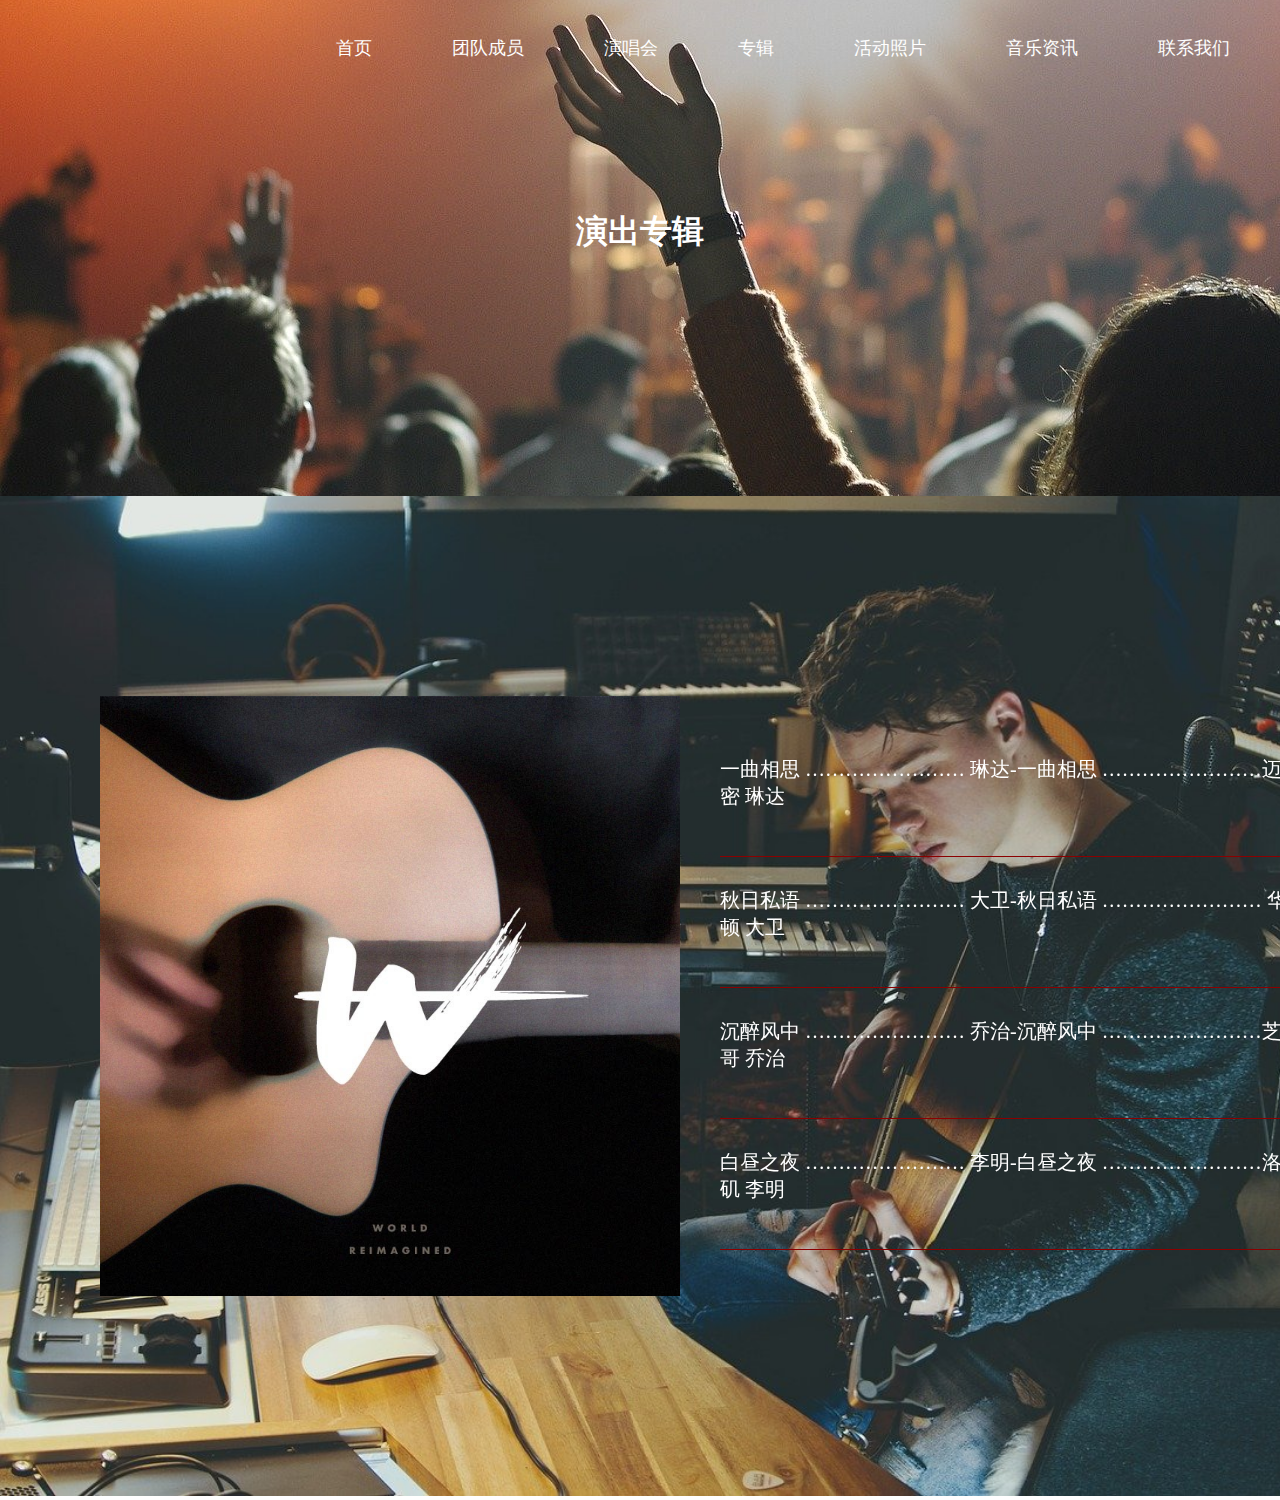
<file: Album/Album.html>
<!DOCTYPE html>
<html lang="en">
<head>
    <meta charset="UTF-8">
    <meta name="viewport" content="width=device-width, initial-scale=1.0">
    <title>Album</title>
    <link rel="stylesheet" href="../style/reset.css">
    <link rel="stylesheet" href="../style/Album.css">
</head>
<body>
    <div class="header"> 
        <ul class="nav">
            <li><a href="../contact/contact.html" data-text="Contact">联系我们</a></li>
            <li><a href="../news/news.html" data-text="news">音乐资讯</a></li>
            <li><a href="../photos/photos.html" data-text="Photos">活动照片</a></li>
            <li><a href="../Album/Album.html" data-text="Album">专辑</a></li> 
            <li><a href="../Live/live.html" data-text="Live">演唱会</a></li>
           <li><a href="../Members/Members.html" data-text="Members">团队成员</a></li>
           <li><a href="../index.html" data-text="Home">首页</a></li>    
       </ul>   
       <h1>演出专辑</h1>
     </div>
     <div class="content"> 
         <div class="img" data-scroll-reveal="enter left and move 50px over 1s" >

         </div>
         <div class="des "data-scroll-reveal="enter right and move 50px over 1s">
             <ul>
                 <li>
                     <div class="box"  >
                         <p class="text">
                            一曲相思 …………………… 琳达-一曲相思 ……………………迈阿密

                            琳达
                         </p>
                     </div>
                 </li>
                 <li>
                     <div class="box">
                        <p class="text">
                            秋日私语 …………………… 大卫-秋日私语 …………………… 华盛顿
                            大卫
                        </p>
                     </div>
                 </li>
                 <li>
                     <div class="box">
                        <p class="text">
                            沉醉风中 …………………… 乔治-沉醉风中 ……………………芝加哥

                            乔治
                        </p>
                     </div>
                 </li>
                 <li>
                     <div class="box">
                        <p class="text">
                             白昼之夜 …………………… 李明-白昼之夜 ……………………洛杉矶

                            李明
                        </p>
                     </div>
                 </li>
             </ul>

         </div>    
     </div>
     <script src="../script/scrollReveal.js"></script>
     <script src="../script/scroll.js"></script>
</body>
</html>
</file>
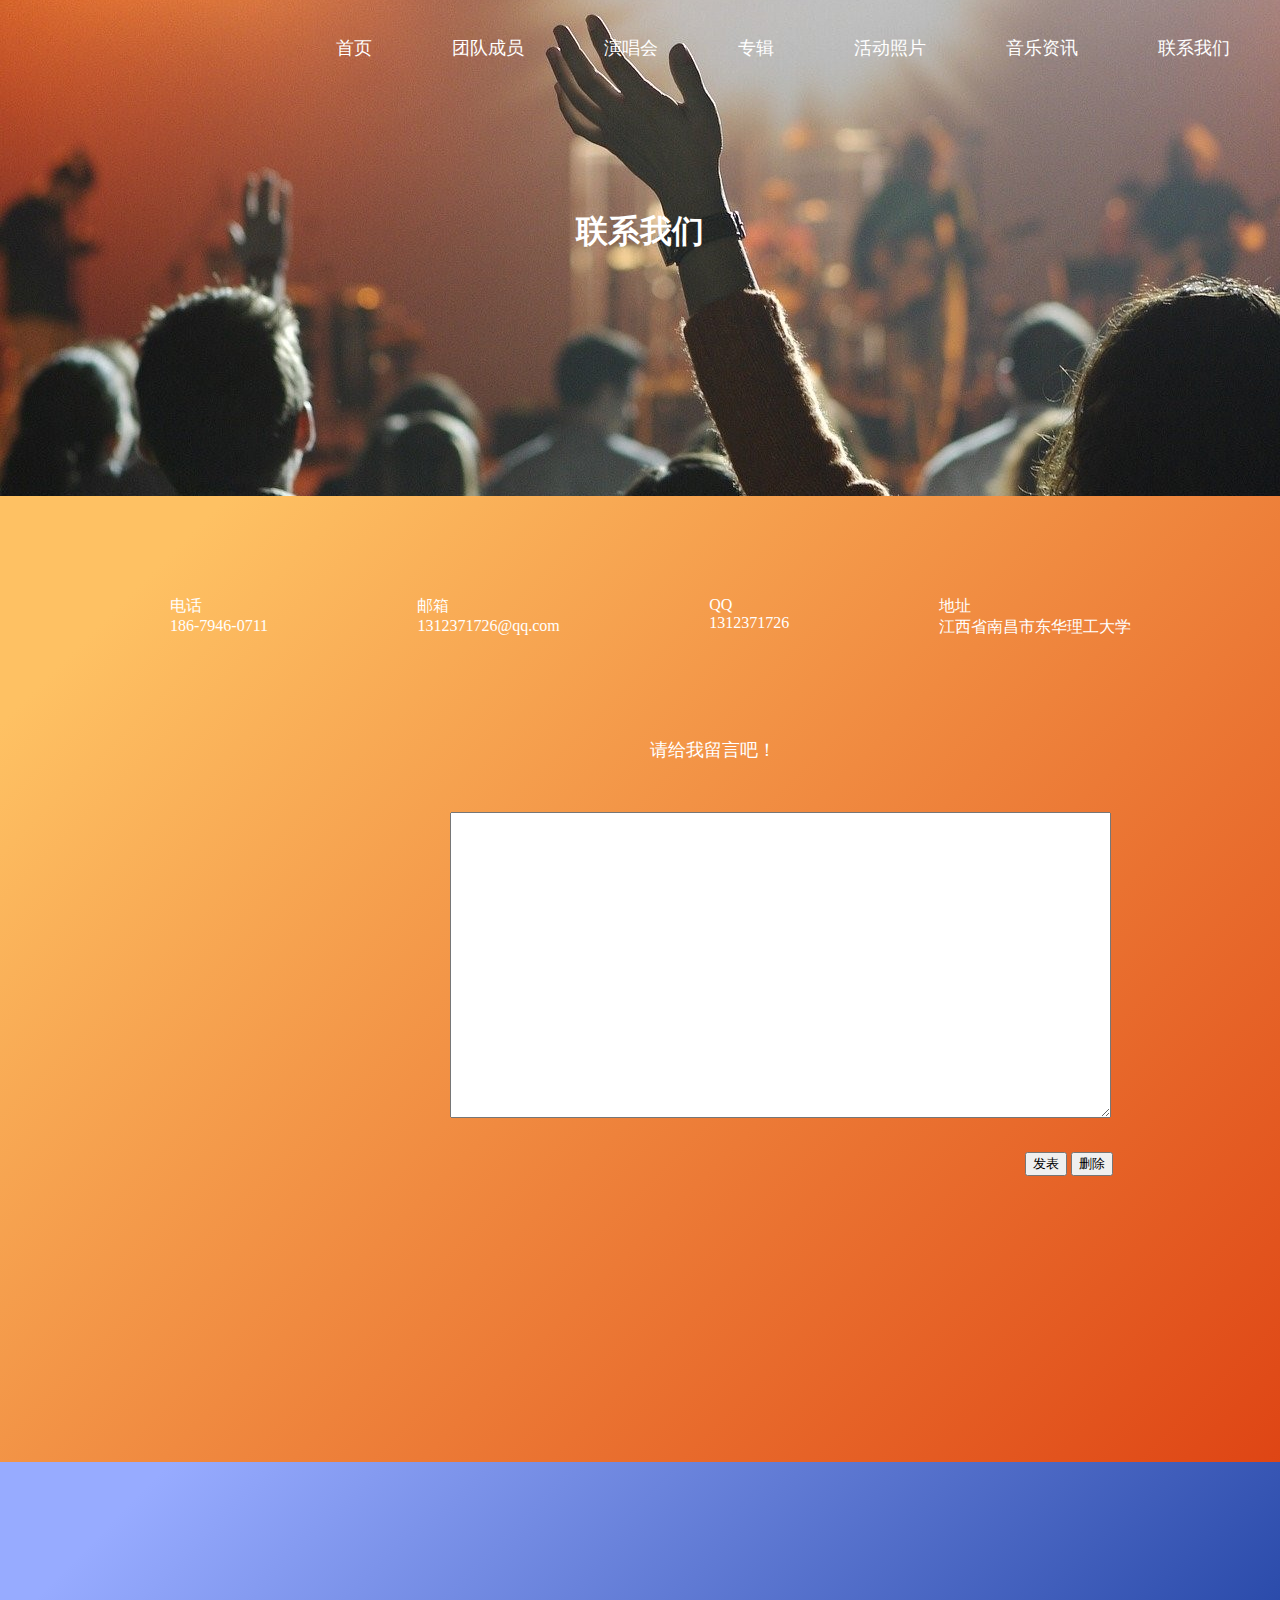
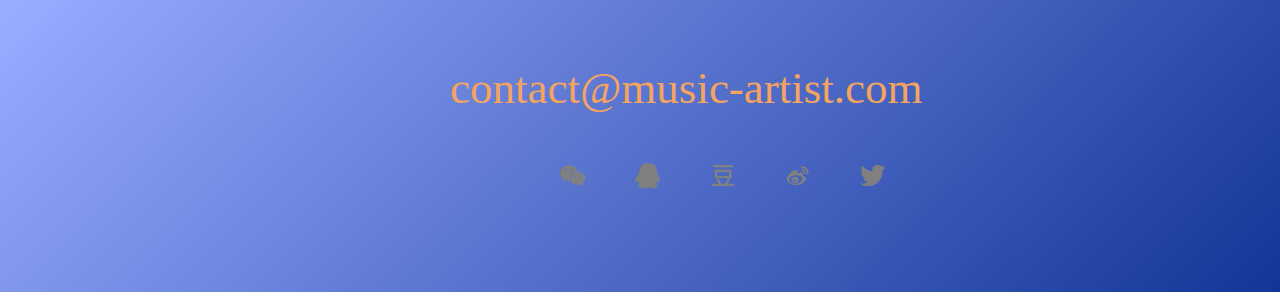
<file: contact/contact.html>
<!DOCTYPE html>
<html lang="en">
<head>
    <meta charset="UTF-8">
    <meta name="viewport" content="width=device-width, initial-scale=1.0">
    <title>Contact</title>
    <link rel="stylesheet" href="../style/reset.css">
    <link rel="stylesheet" href="../style/contact.css">
    <link rel="stylesheet" href="../style/font.css">
</head>
<body>
    <div class="header"> 
        <ul class="nav">
            <li><a href="../contact/contact.html" data-text="Contact">联系我们</a></li>
            <li><a href="../news/news.html" data-text="news">音乐资讯</a></li>
            <li><a href="../photos/photos.html" data-text="Photos">活动照片</a></li>
            <li><a href="../Album/Album.html" data-text="Album">专辑</a></li> 
            <li><a href="../Live/live.html" data-text="Live">演唱会</a></li>
           <li><a href="../Members/Members.html" data-text="Members">团队成员</a></li>
           <li><a href="../index.html" data-text="Home">首页</a></li>    
       </ul>   
       <h1>联系我们</h1>
     </div>
     <div class="content">
         <div class="text">
             <ul class ="title">
                 <li>
                     <p>电话</p>             
                    <p>186-7946-0711</p>
                </li>
                 <li>
                     <p>邮箱</p>
                    <p>1312371726@qq.com</p>
                </li>
                 <li><p>QQ</p>
                    <p> 1312371726</p>
                </li>
                 <li>
                     <p>地址</p>
                     <p>江西省南昌市东华理工大学</p>      
                 </li>
             </ul>
         </div>
         <div class="form">
            <div class="leave">
                <label for="" class="title">请给我留言吧！</label>
                <textarea name="" class="my textarea" cols="80" rows="20" ></textarea>
                <button class="btn">发表</button>
                <button class="btn">删除</button>
            </div>
            </div>
        </div>
        <div class="content2">
            <div class="title">
              <p>
                contact@music-artist.com
              </p>
            </div>
            <div class="font">
                <ul>
                    <li><span class="iconfont icon-weixin
                        "></span></li>
                    <li><span class="iconfont icon-qq"></span></li>
                    <li><span class="iconfont icon-douban
                        "></span></li>
                    <li><span class="iconfont icon-tubiaozhizuo-"></span></li>
                    <li><span class="iconfont icon-tuite"></span></li>
                </ul>
            </div>
        </div>
</body>
</html>
</file>
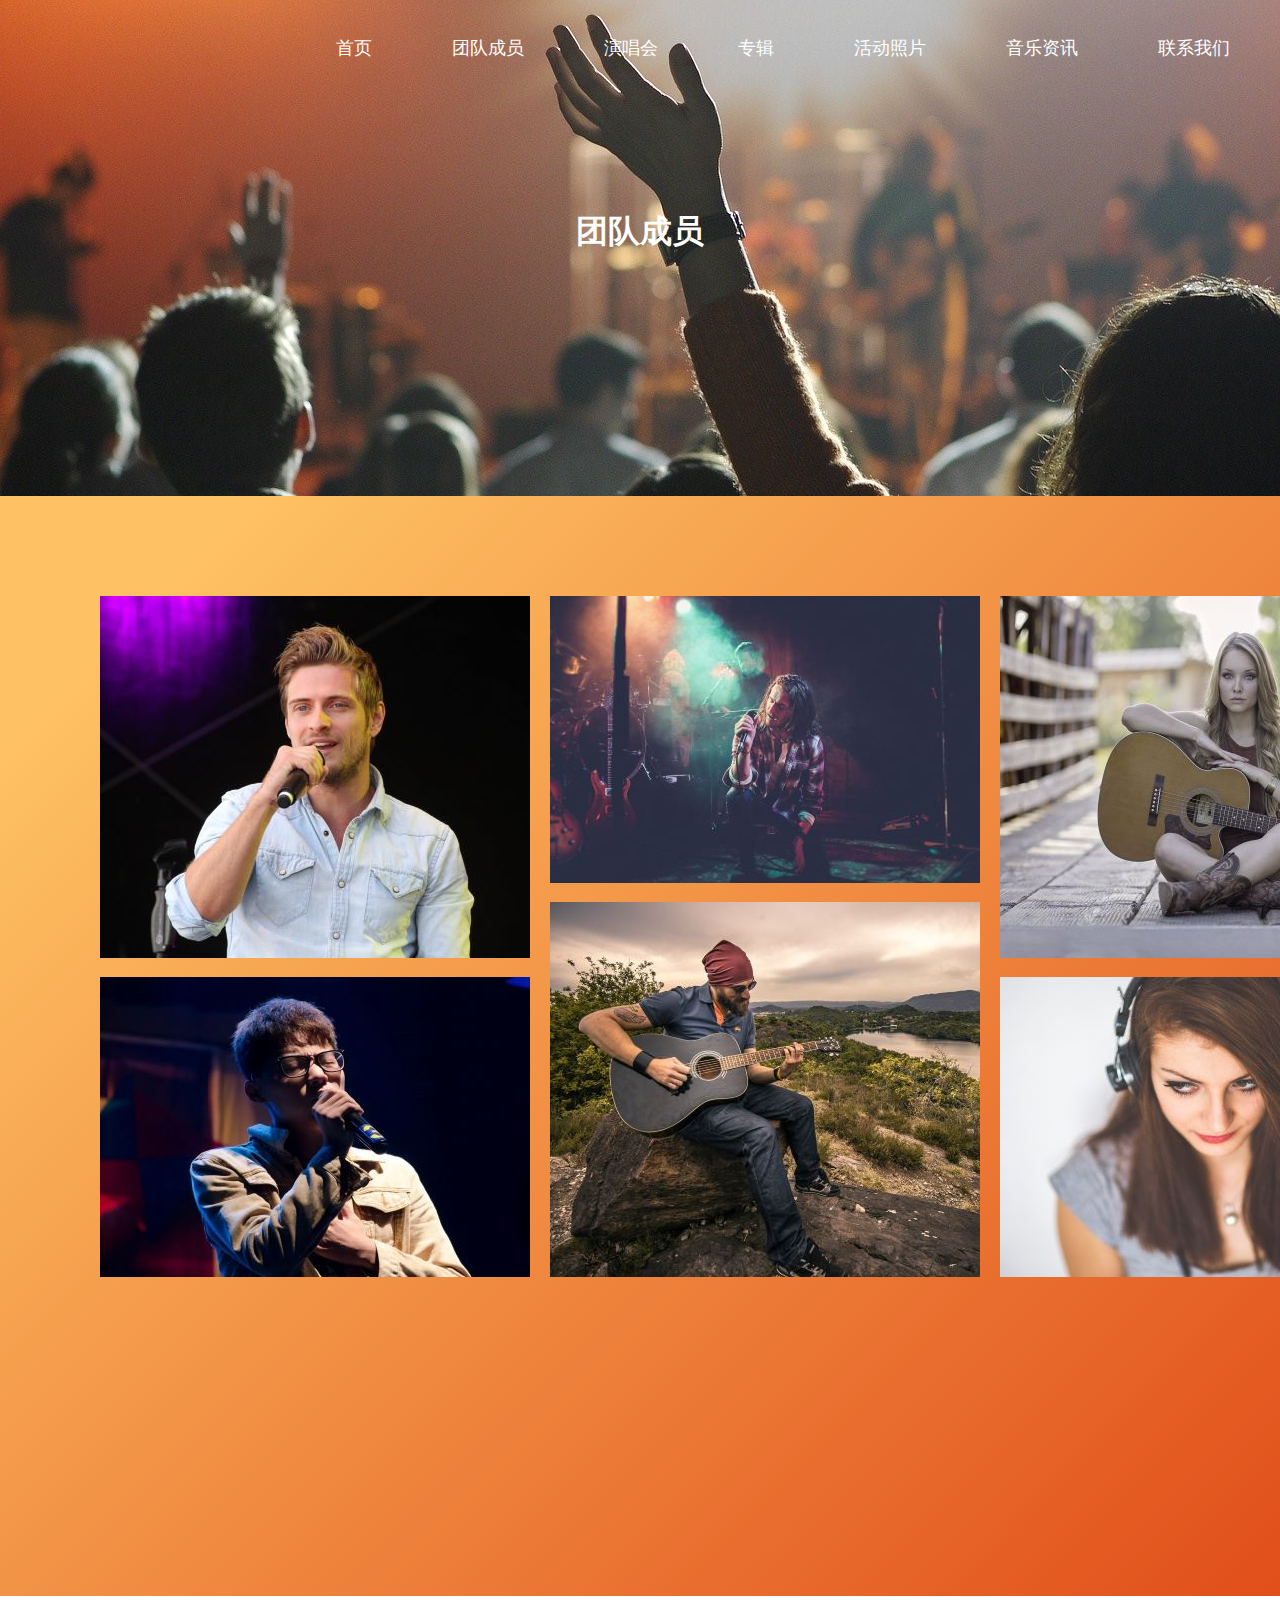
<file: Members/Members.html>
<!DOCTYPE html>
<html lang="en">
<head>
    <meta charset="UTF-8">
    <meta name="viewport" content="width=device-width, initial-scale=1.0">
    <title>Member</title>
    <link rel="stylesheet" href="../style/Member.css">
    <link rel="stylesheet" href="../style/reset.css">
</head>
<body>
    <div class="header"> 
        <ul class="nav">
            <li><a href="../contact/contact.html" data-text="Contact">联系我们</a></li>
            <li><a href="../news/news.html" data-text="news">音乐资讯</a></li>
            <li><a href="../photos/photos.html" data-text="Photos">活动照片</a></li>
            <li><a href="../Album/Album.html" data-text="Album">专辑</a></li> 
            <li><a href="../Live/live.html" data-text="Live">演唱会</a></li>
           <li><a href="../Members/Members.html" data-text="Members">团队成员</a></li>
           <li><a href="../index.html" data-text="Home">首页</a></li>          
       </ul>   
       <h1>团队成员</h1>
     </div>
     <div class="content">
         <div class="left">
             <div class="box" >
             <img src="../Members/images/13.jpg" alt=""> 
             <div class="title1">
                 <div class="name1">
                 <h1>大卫</h1>
                </div>
                <div class="des1">
                <h1>起源：英国GENRE：TRAP / FUTURE BASS</h1>
                </div>
            </div>
            </div>
            <div class="box">
             <img src="../Members/images/16.jpg" alt="">
             <div class="title2">
                <div class="name2">
                <h1>陈明</h1>
               </div>
               <div class="des2">
               <h1>起源：英国GENRE：TRAP / Lead SINGER</h1>
               </div>
           </div>
            </div>
         </div>
         <div class="middle">
             <div class="box">
             <img src="../Members/images/14.jpg" alt="">
             <div class="title3">
                <div class="name3">
                <h1>乔治</h1>
               </div>
               <div class="des3">
               <h1>起源：英国GENRE：ARRANGEMENT / Lead SINGER</h1>
               </div>
           </div>
            </div>
            <div class="box">
             <img src="../Members/images/17.jpg" alt="">
             <div class="title4">
                <div class="name4">
                <h1>杰克</h1>
               </div>
               <div class="des4">
               <h1>起源：英国GENRE：TRAP / GUITARIST</h1>
               </div>
           </div>
            </div>
         </div>
         <div class="right">
             <div class="box">
             <img src="../Members/images/15.jpg" alt="">
             <div class="title1">
                <div class="name1">
                <h1>琳达</h1>
               </div>
               <div class="des1">
               <h1>起源：英国GENRE：TRAP / GUITARIST</h1>
               </div>
           </div>
            </div>
            <div class="box">
                <img src="../Members/images/18.jpg" alt="">
                <div class="title2">
                    <div class="name2">
                    <h1>翠西</h1>
                   </div>
                   <div class="des2">
                   <h1>起源：英国GENRE：TRAP / TUNER</h1>
                   </div>
               </div>
            </div>
         </div>
     </div>
     <script src="../script/scrollReveal.js"></script>
    <script src="../script/scroll.js"></script>
</body>
</html>
</file>
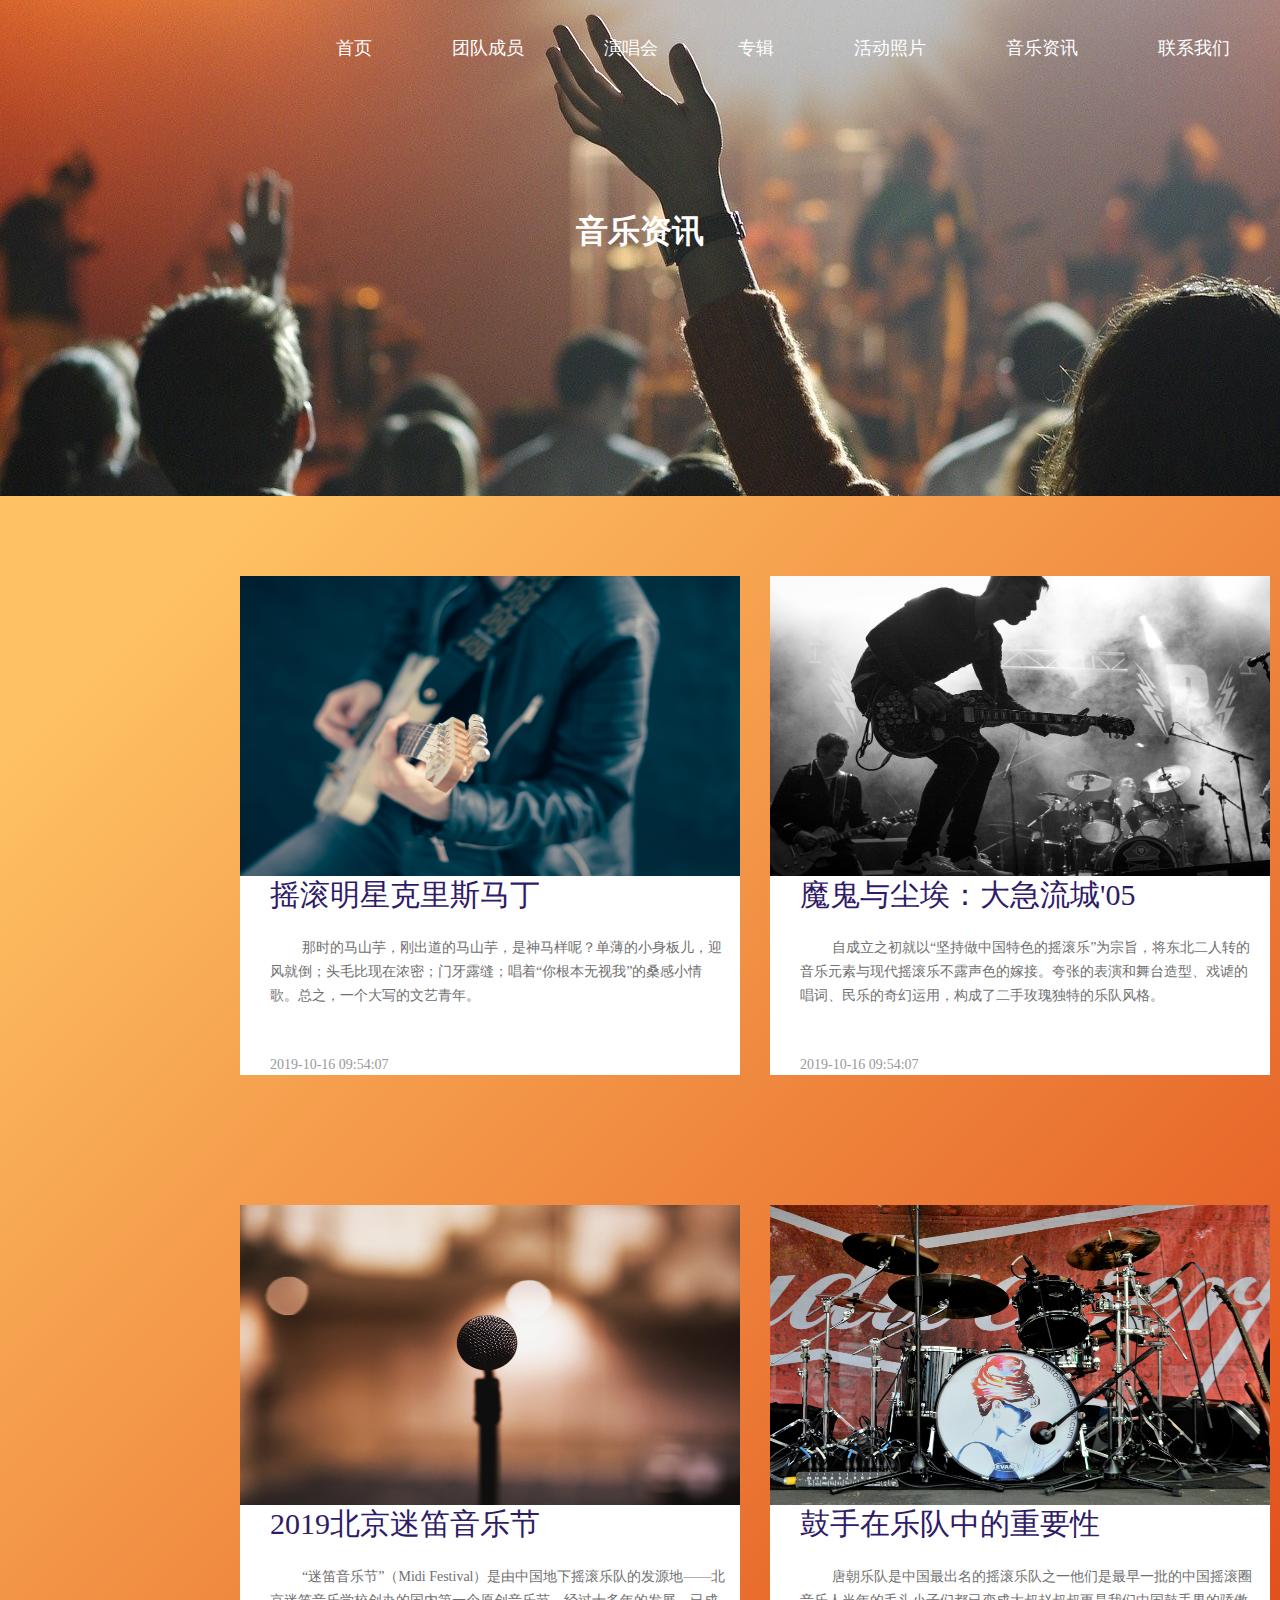
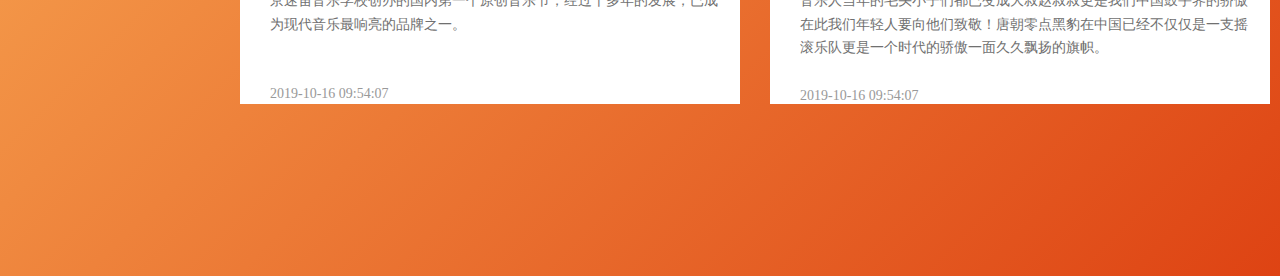
<file: news/news.html>
<!DOCTYPE html>
<html lang="en">
<head>
    <meta charset="UTF-8">
    <meta name="viewport" content="width=device-width, initial-scale=1.0">
    <title>News</title>
    <link rel="stylesheet" href="../style/reset.css">
    <link rel="stylesheet" href="../style/news.css">
</head>
<body>
    <div class="header"> 
        <ul class="nav">
            <li><a href="../contact/contact.html" data-text="Contact">联系我们</a></li>
            <li><a href="../news/news.html" data-text="news">音乐资讯</a></li>
            <li><a href="../photos/photos.html" data-text="Photos">活动照片</a></li>
            <li><a href="../Album/Album.html" data-text="Album">专辑</a></li> 
            <li><a href="../Live/live.html" data-text="Live">演唱会</a></li>
           <li><a href="../Members/Members.html" data-text="Members">团队成员</a></li>
           <li><a href="../index.html" data-text="Home">首页</a></li>             
       </ul>   
       <h1>音乐资讯</h1>
     </div>
     <div class="content">
         <div class="top">
             <div class="left">
                 <img src="../news/images/04.jpg" alt="">
                 <div class="des">
                    <div class="title">
                        <a href="../news/news1/news1.html"><h1>摇滚明星克里斯马丁</h1></a>
                    </div>
                    <div class="text">
                        <p>那时的马山芋，刚出道的马山芋，是神马样呢？单薄的小身板儿，迎风就倒；头毛比现在浓密；门牙露缝；唱着“你根本无视我”的桑感小情歌。总之，一个大写的文艺青年。</p>
                    </div>
                    <div class="time">
                        <p>2019-10-16 09:54:07</p>
                    </div>
                 </div>
             </div>
             <div class="right">
                 <img src="../news/images/06.jpg" alt="">
                 <div class="des">
                    <div class="title">
                        <a href="../news/news2/news2.html"><h1>魔鬼与尘埃：大急流城'05</h1></a>
                    </div>
                    <div class="text">
                        <p>自成立之初就以“坚持做中国特色的摇滚乐”为宗旨，将东北二人转的音乐元素与现代摇滚乐不露声色的嫁接。夸张的表演和舞台造型、戏谑的唱词、民乐的奇幻运用，构成了二手玫瑰独特的乐队风格。</p>
                    </div>
                    <div class="time">
                        <p>2019-10-16 09:54:07</p>
                    </div>
                 </div>
             </div>
         </div>
         <div class="buttom">
            <div class="left">
                <img src="../news/images/22.jpg" alt="">
                <div class="des">
                    <div class="title">
                        <a href="../news/news3/news3.html"><h1>2019北京迷笛音乐节</h1></a>
                    </div>
                    <div class="text">
                        <p>“迷笛音乐节”（Midi Festival）是由中国地下摇滚乐队的发源地——北京迷笛音乐学校创办的国内第一个原创音乐节，经过十多年的发展，已成为现代音乐最响亮的品牌之一。</p>
                    </div>
                    <div class="time">
                        <p>2019-10-16 09:54:07</p>
                    </div>
                </div>
            </div>
            <div class="right">
                <img src="../news/images/26.jpg" alt="">
                <div class="des">
                    <div class="title">
                     <a href="../news/news4/news4.html"><h1>鼓手在乐队中的重要性</h1></a>
                        
                    </div>
                    <div class="text">
                        <p>唐朝乐队是中国最出名的摇滚乐队之一他们是最早一批的中国摇滚圈音乐人当年的毛头小子们都已变成大叔赵叔叔更是我们中国鼓手界的骄傲在此我们年轻人要向他们致敬！唐朝零点黑豹在中国已经不仅仅是一支摇滚乐队更是一个时代的骄傲一面久久飘扬的旗帜。</p>
                    </div>
                    <div class="time">
                        <p>2019-10-16 09:54:07</p>
                    </div>
                </div>
            </div>
        </div>
     </div>
</body>
</html>
</file>
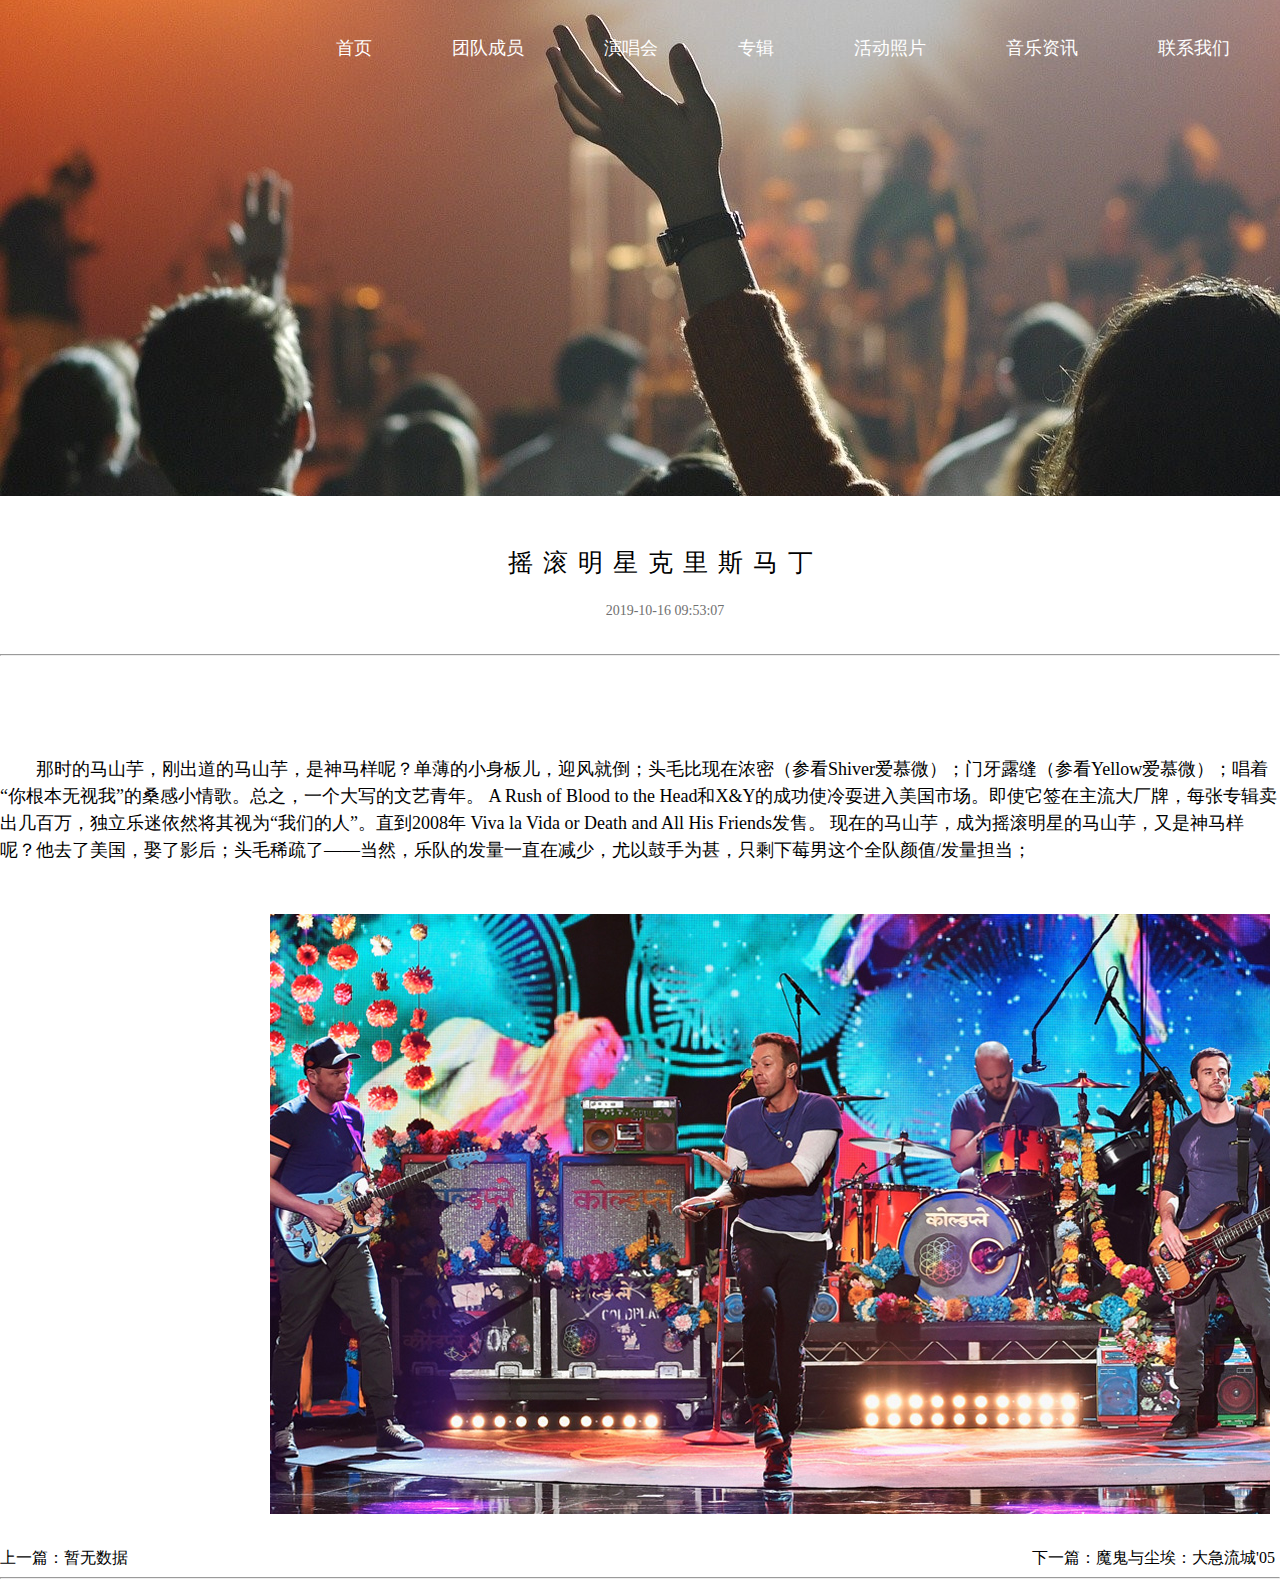
<file: news/news1/news1.html>
<!DOCTYPE html>
<html lang="en">
<head>
    <meta charset="UTF-8">
    <meta name="viewport" content="width=device-width, initial-scale=1.0">
    <title>news1</title>
    <link rel="stylesheet" href="../../style/all news.css">
    <link rel="stylesheet" href="../../style/reset.css">
</head>
<body>
    <div class="header"> 
        <ul class="nav">
            <li><a href="../../contact/contact.html" data-text="Contact">联系我们</a></li>
            <li><a href="../../news/news.html" data-text="Contact">音乐资讯</a></li>
            <li><a href="../../photos/photos.html" data-text="Photos">活动照片</a></li>
            <li><a href="../../Album/Album.html" data-text="Contact">专辑</a></li> 
            <li><a href="../../Live/live.html" data-text="News">演唱会</a></li>
           <li><a href="../../Members/Members.html" data-text="Live">团队成员</a></li>
           <li><a href="../../index.html" data-text="Home">首页</a></li>    
       </ul>   
     </div>
     <div class="content">
        <div class="title">
            <h1>摇滚明星克里斯马丁</h1>
            <p>2019-10-16 09:53:07</p>
        </div>
        <hr>
        <div class="des">
            <p>那时的马山芋，刚出道的马山芋，是神马样呢？单薄的小身板儿，迎风就倒；头毛比现在浓密（参看Shiver爱慕微）；门牙露缝（参看Yellow爱慕微）；唱着“你根本无视我”的桑感小情歌。总之，一个大写的文艺青年。

                A Rush of Blood to the Head和X&Y的成功使冷耍进入美国市场。即使它签在主流大厂牌，每张专辑卖出几百万，独立乐迷依然将其视为“我们的人”。直到2008年 Viva la Vida or Death and All His Friends发售。
                
                现在的马山芋，成为摇滚明星的马山芋，又是神马样呢？他去了美国，娶了影后；头毛稀疏了——当然，乐队的发量一直在减少，尤以鼓手为甚，只剩下莓男这个全队颜值/发量担当；</p>
           <img src="images/28.jpeg" alt="">
        </div>
        <div class="footer">
            <a href="#">上一篇：暂无数据</a>
            <a href="../news2/news2.html" class="next">下一篇：魔鬼与尘埃：大急流城'05</a>
            <hr>
        </div>
    </div>
</body>
</html>
</file>
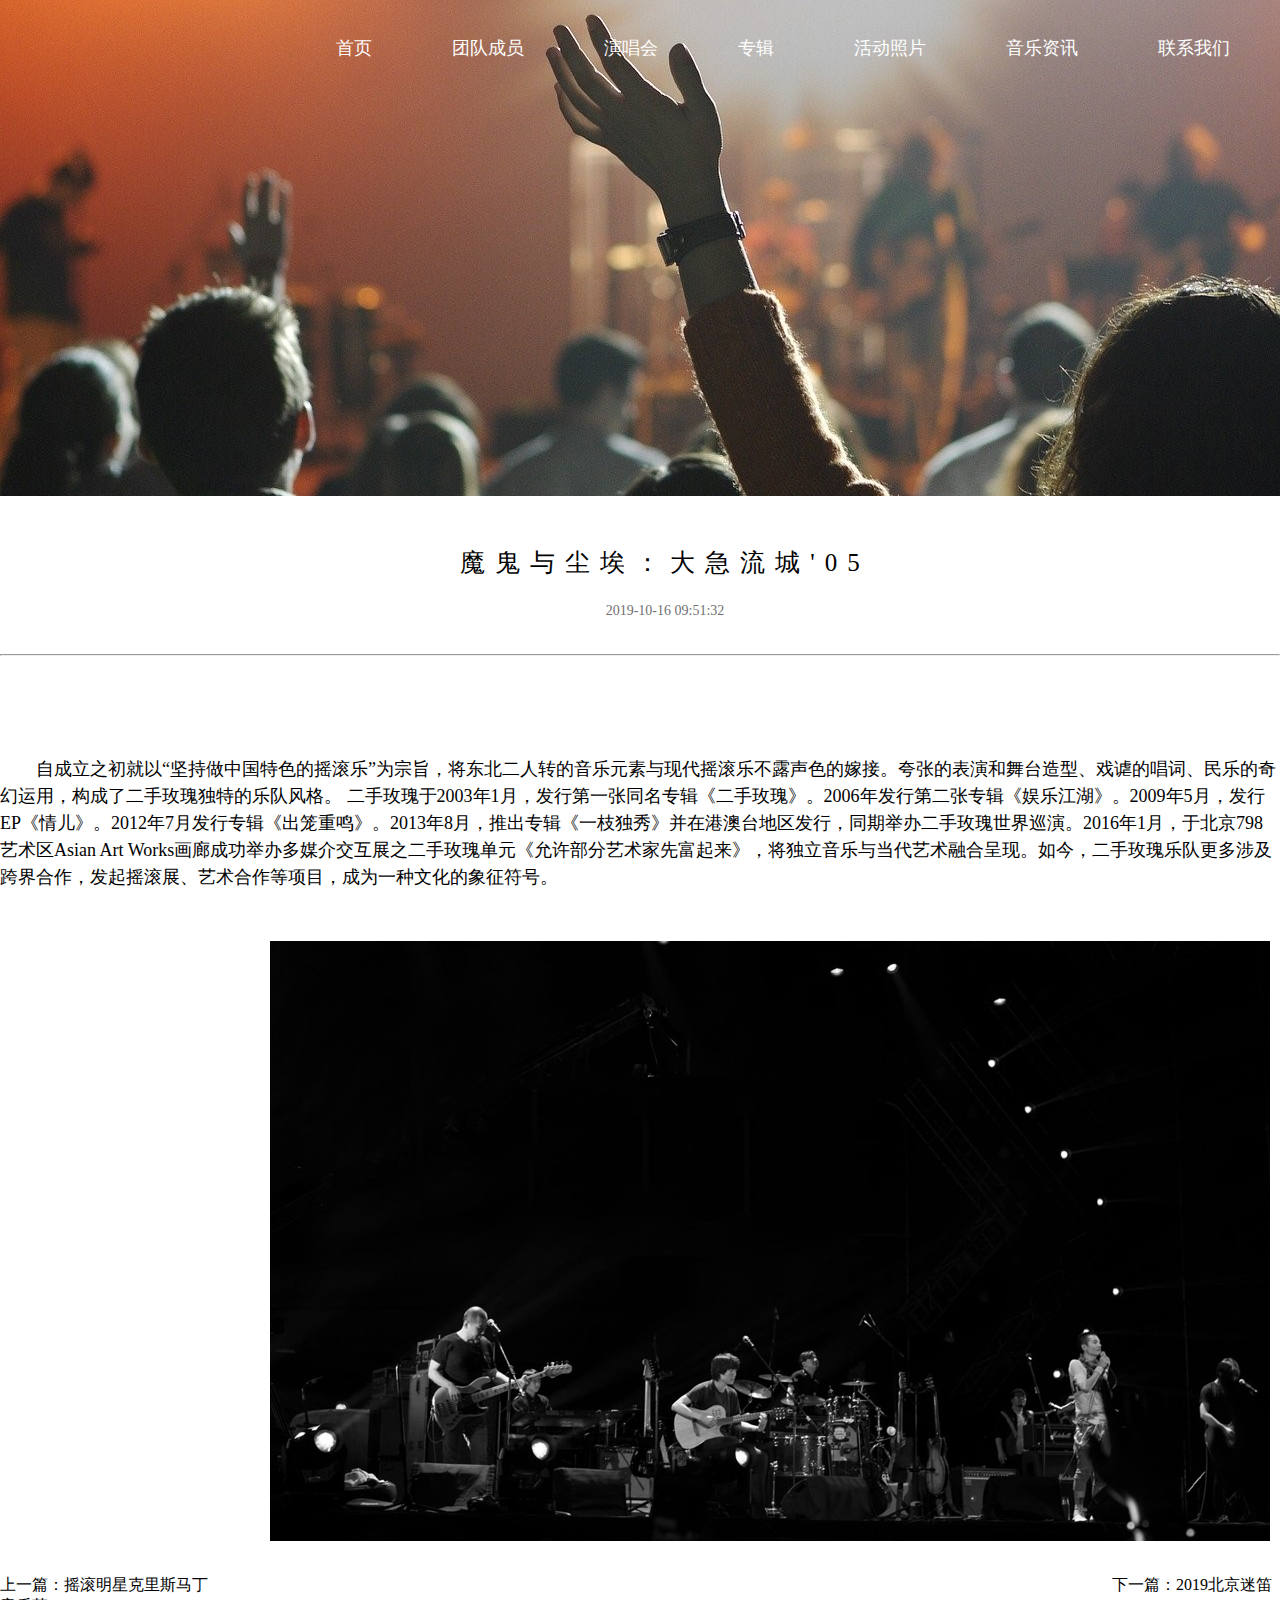
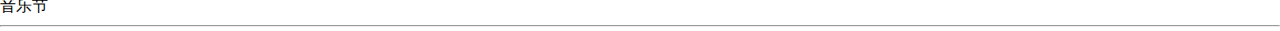
<file: news/news2/news2.html>
<!DOCTYPE html>
<html lang="en">
<head>
    <meta charset="UTF-8">
    <meta name="viewport" content="width=device-width, initial-scale=1.0">
    <title>news2</title>
    <link rel="stylesheet" href="../../style/all news.css">
    <link rel="stylesheet" href="../../style/reset.css">
</head>
<body>
   <div class="header"> 
        <ul class="nav">
            <li><a href="../../contact/contact.html" data-text="Contact">联系我们</a></li>
            <li><a href="../../news/news.html" data-text="news">音乐资讯</a></li>
            <li><a href="../../photos/photos.html" data-text="Photos">活动照片</a></li>
            <li><a href="../../Album/Album.html" data-text="Album">专辑</a></li> 
            <li><a href="../../Live/live.html" data-text="Live">演唱会</a></li>
           <li><a href="../../Members/Members.html" data-text="Members">团队成员</a></li>
           <li><a href="../../index.html" data-text="Home">首页</a></li>    
       </ul>   
     </div>
     <div class="content">
        <div class="title">
            <h1>魔鬼与尘埃：大急流城'05</h1>
            <p>2019-10-16 09:51:32</p>
        </div>
        <hr>
        <div class="des">
            <p>自成立之初就以“坚持做中国特色的摇滚乐”为宗旨，将东北二人转的音乐元素与现代摇滚乐不露声色的嫁接。夸张的表演和舞台造型、戏谑的唱词、民乐的奇幻运用，构成了二手玫瑰独特的乐队风格。

                二手玫瑰于2003年1月，发行第一张同名专辑《二手玫瑰》。2006年发行第二张专辑《娱乐江湖》。2009年5月，发行EP《情儿》。2012年7月发行专辑《出笼重鸣》。2013年8月，推出专辑《一枝独秀》并在港澳台地区发行，同期举办二手玫瑰世界巡演。2016年1月，于北京798艺术区Asian Art Works画廊成功举办多媒介交互展之二手玫瑰单元《允许部分艺术家先富起来》，将独立音乐与当代艺术融合呈现。如今，二手玫瑰乐队更多涉及跨界合作，发起摇滚展、艺术合作等项目，成为一种文化的象征符号。</p>
           <img src="images/29.jpeg" alt="">
        </div>
        <div class="footer">
            <a href="../news1/news1.html">上一篇：摇滚明星克里斯马丁</a>
            <a href="../news3/news3.html"class="next">下一篇：2019北京迷笛音乐节</a>
            <hr>
        </div>
    </div>
</body>
</html>
</file>
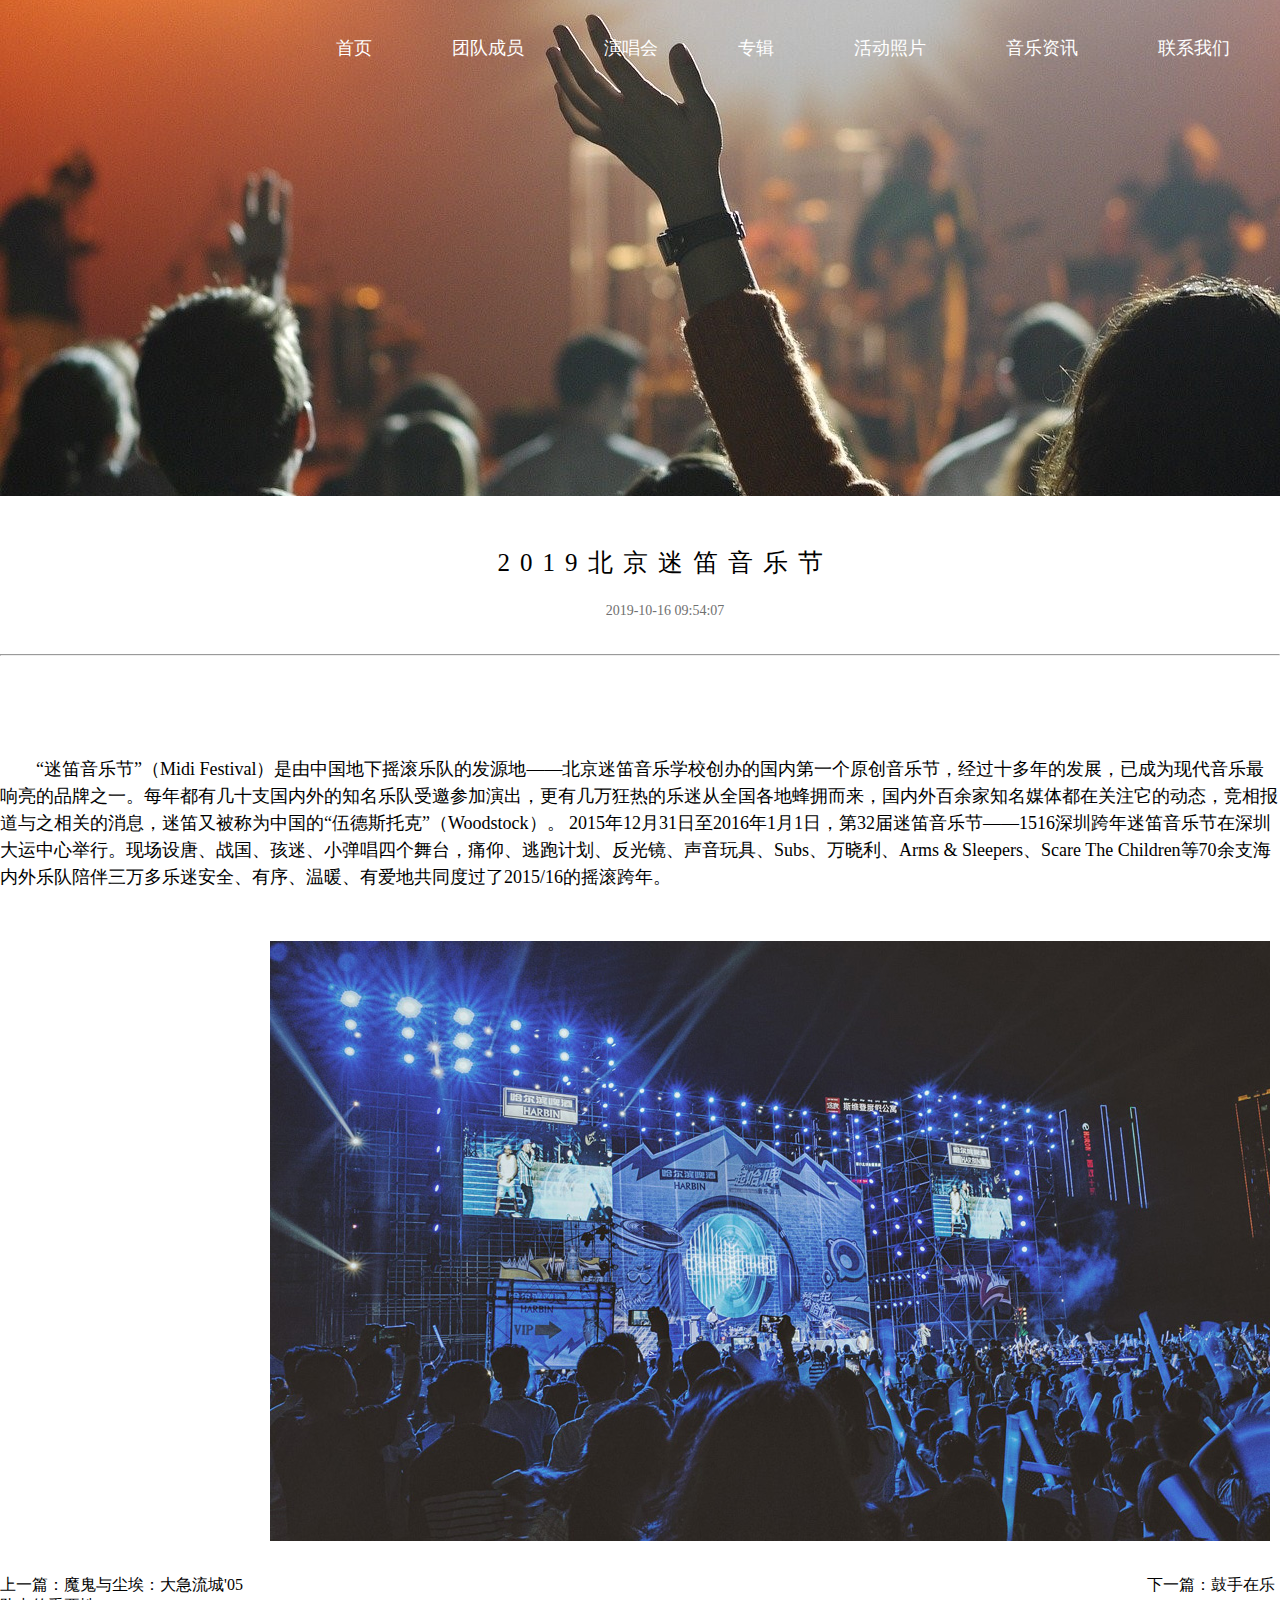
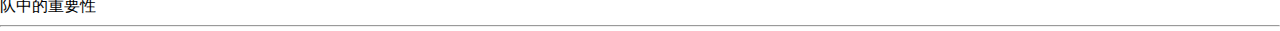
<file: news/news3/news3.html>
<!DOCTYPE html>
<html lang="en">
<head>
    <meta charset="UTF-8">
    <meta name="viewport" content="width=device-width, initial-scale=1.0">
    <title>news3</title>
    <link rel="stylesheet" href="../../style/all news.css">
    <link rel="stylesheet" href="../../style/reset.css">
</head>
<body>
    <div class="header"> 
        <ul class="nav">
            <li><a href="../../contact/contact.html" data-text="Contact">联系我们</a></li>
            <li><a href="../../news/news.html" data-text="news">音乐资讯</a></li>
            <li><a href="../../photos/photos.html" data-text="Photos">活动照片</a></li>
            <li><a href="../../Album/Album.html" data-text="Album">专辑</a></li> 
            <li><a href="../../Live/live.html" data-text="Live">演唱会</a></li>
           <li><a href="../../Members/Members.html" data-text="Members">团队成员</a></li>
           <li><a href="../../index.html" data-text="Home">首页</a></li>    
     </div>
     <div class="content">
        <div class="title">
            <h1>2019北京迷笛音乐节</h1>
            <p>2019-10-16 09:54:07</p>
        </div>
        <hr>
        <div class="des">
            <p>“迷笛音乐节”（Midi Festival）是由中国地下摇滚乐队的发源地——北京迷笛音乐学校创办的国内第一个原创音乐节，经过十多年的发展，已成为现代音乐最响亮的品牌之一。每年都有几十支国内外的知名乐队受邀参加演出，更有几万狂热的乐迷从全国各地蜂拥而来，国内外百余家知名媒体都在关注它的动态，竞相报道与之相关的消息，迷笛又被称为中国的“伍德斯托克”（Woodstock）。

                2015年12月31日至2016年1月1日，第32届迷笛音乐节——1516深圳跨年迷笛音乐节在深圳大运中心举行。现场设唐、战国、孩迷、小弹唱四个舞台，痛仰、逃跑计划、反光镜、声音玩具、Subs、万晓利、Arms & Sleepers、Scare The Children等70余支海内外乐队陪伴三万多乐迷安全、有序、温暖、有爱地共同度过了2015/16的摇滚跨年。</p>
           <img src="images/30.jpeg" alt="">
        </div>
        <div class="footer">
            <a href="../news2/news2.html">上一篇：魔鬼与尘埃：大急流城'05</a>
            <a href="../news4/news4.html"class="next">下一篇：鼓手在乐队中的重要性</a>
            <hr>
        </div>
    </div>
</body>
</html>
</file>
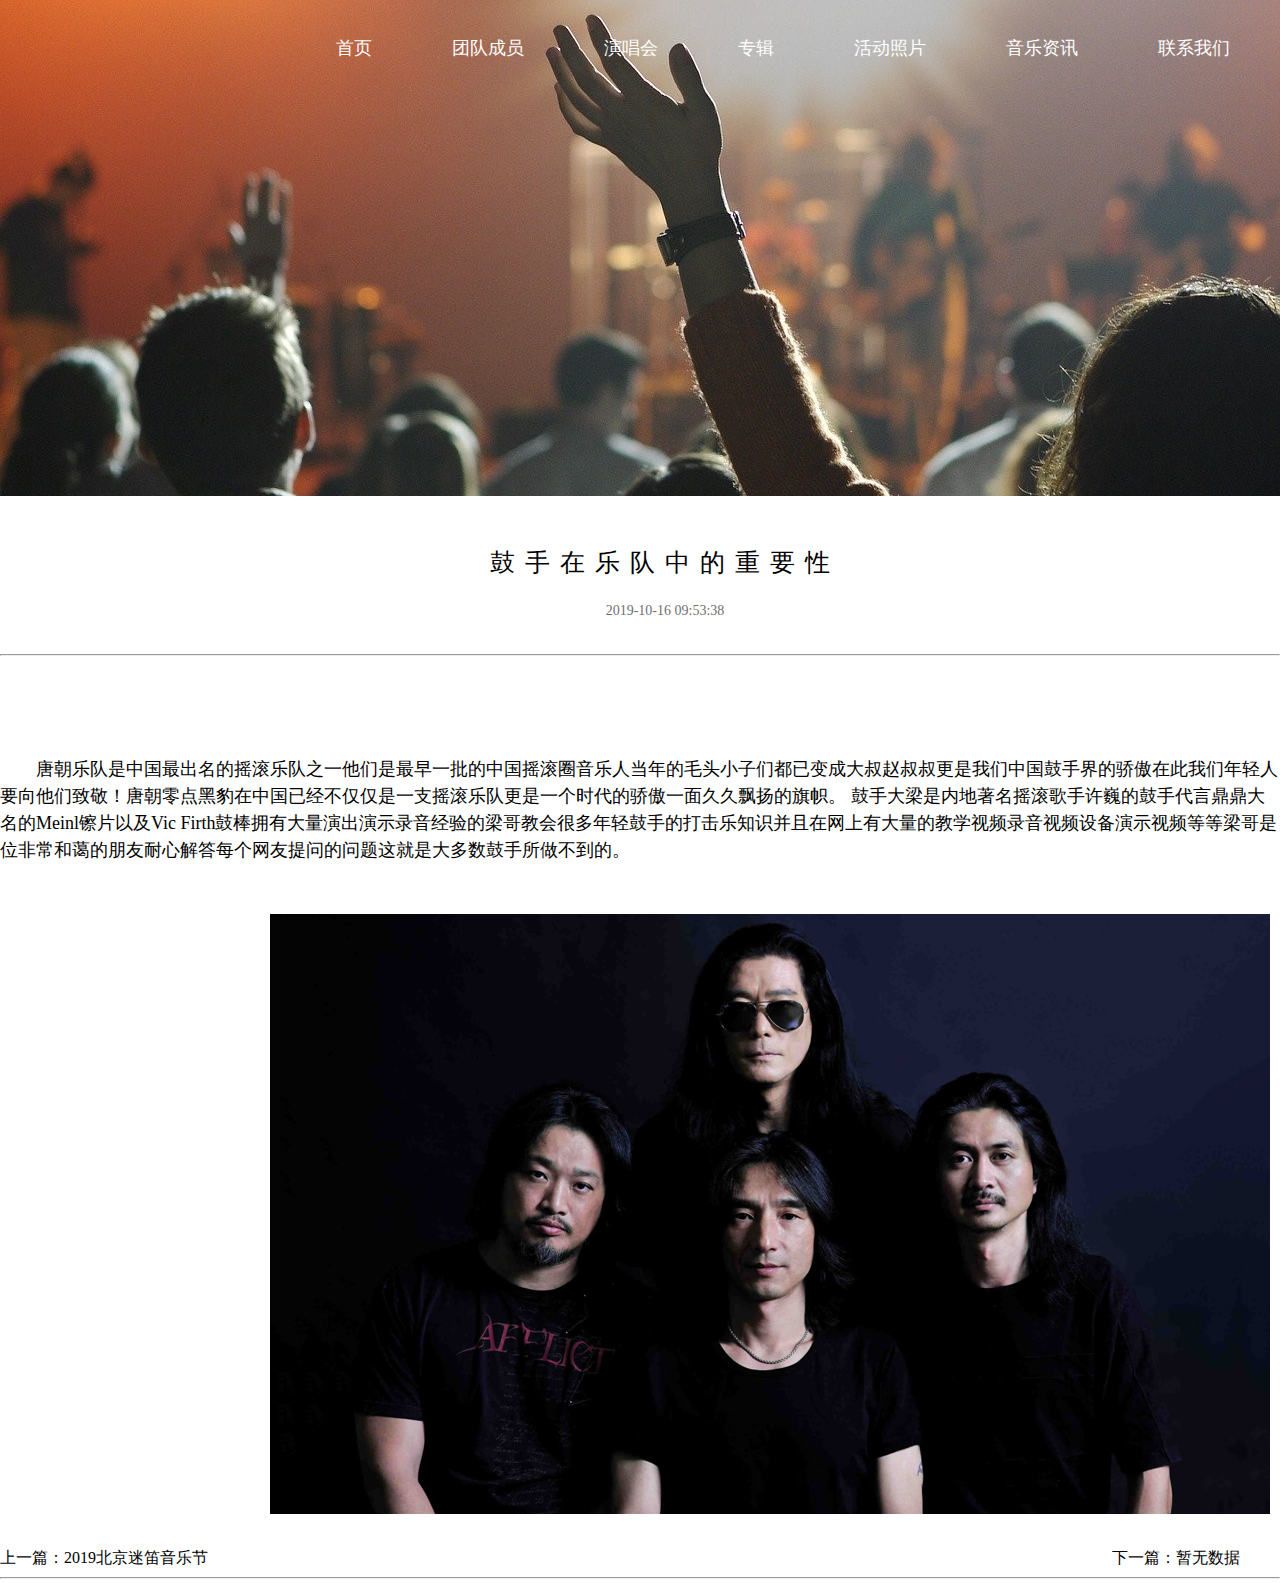
<file: news/news4/news4.html>
<!DOCTYPE html>
<html lang="en">
<head>
    <meta charset="UTF-8">
    <meta name="viewport" content="width=device-width, initial-scale=1.0">
    <title>news4</title>
    <link rel="stylesheet" href="../../style/all news.css">
    <link rel="stylesheet" href="../../style/reset.css">
</head>
<body>
    <div class="header"> 
        <ul class="nav">
            <li><a href="../../contact/contact.html" data-text="Contact">联系我们</a></li>
        <li><a href="../../news/news.html" data-text="news">音乐资讯</a></li>
        <li><a href="../../photos/photos.html" data-text="Photos">活动照片</a></li>
        <li><a href="../../Album/Album.html" data-text="Album">专辑</a></li> 
        <li><a href="../../Live/live.html" data-text="Live">演唱会</a></li>
       <li><a href="../../Members/Members.html" data-text="Members">团队成员</a></li>
       <li><a href="../../index.html" data-text="Home">首页</a></li>    
       </ul>   
     </div>
     <div class="content">
        <div class="title">
            <h1>鼓手在乐队中的重要性</h1>
            <p>2019-10-16 09:53:38</p>
        </div>
        <hr>
        <div class="des">
            <p>唐朝乐队是中国最出名的摇滚乐队之一他们是最早一批的中国摇滚圈音乐人当年的毛头小子们都已变成大叔赵叔叔更是我们中国鼓手界的骄傲在此我们年轻人要向他们致敬！唐朝零点黑豹在中国已经不仅仅是一支摇滚乐队更是一个时代的骄傲一面久久飘扬的旗帜。
鼓手大梁是内地著名摇滚歌手许巍的鼓手代言鼎鼎大名的Meinl镲片以及Vic Firth鼓棒拥有大量演出演示录音经验的梁哥教会很多年轻鼓手的打击乐知识并且在网上有大量的教学视频录音视频设备演示视频等等梁哥是位非常和蔼的朋友耐心解答每个网友提问的问题这就是大多数鼓手所做不到的。</p>
           <img src="images/27.jpeg" alt="">
        </div>
        <div class="footer">
            <a href="../news3/news3.html">上一篇：2019北京迷笛音乐节</a>
            <a href="#"class="next">下一篇：暂无数据</a>
            <hr>
        </div>
    </div>
</body>
</html>
</file>
<file: style/Album.css>
body {
    background-image: linear-gradient(rgba(16, 16, 16, 0.8)
    ,rgba(16, 16, 16 0.8));
  
  }
  .header{
    margin-top: -20px;
    background: url(../Album/images/12.jpg) no-repeat;
    background-size: cover;
    height: 500px;
    text-align: center;
  
  }
  .header .nav{
    display: flex;
    flex-direction: row-reverse;
  }
  .header .nav li{
    margin-top: 40px;
    margin-left: 80px;
  }
  .header .nav li a{
      font-weight: 400;
      font-size: 18px;
       color:white;
       font-family: Lora, serif;
      white-space: pre;
      transition:0.5s ;
  }
  .header .nav li a:hover{
    color:gray;
  }
  .header .nav li:nth-child(1){
      margin-right: 50px;
  }
  .header h1{
    color: white;
    margin-top: 150px;
    -webkit-animation: scale-up-center 1s cubic-bezier(0.390, 0.575, 0.565, 1.000) 1s both;
	        animation: scale-up-center 1s cubic-bezier(0.390, 0.575, 0.565, 1.000) 1s both;
  }
  @-webkit-keyframes scale-up-center {
    0% {
      -webkit-transform: scale(0);
              transform: scale(0);
    }
    100% {
      -webkit-transform: scale(1.2);
              transform: scale(1.2);
    }
  }
  @keyframes scale-up-center {
    0% {
      -webkit-transform: scale(0);
              transform: scale(0);
    }
    100% {
      -webkit-transform: scale(1.2);
              transform: scale(1.2);
    }
  }
  .content{
      background: url(../Album/images/08.jpg) no-repeat;
      background-size: cover;
      height: 1000px;
      display: flex;
      align-items: center;
  }
  .img{
      width: 600px;
      height: 600px;
      background: url(../Album/images/21.jpg) no-repeat;
      background-size: cover;
      margin-left: 100px;
  }
  
  .des{
    width: 600px;
    height: 600px;
  }
  
  .des li:nth-child(1){
      margin-top: 60px;
  }
  .des .box{
      width: 600px;
      height: 100px;
      border-bottom:darkred solid 1px;
      margin-bottom: 30px;
  }
  .des .box .text{
      color: white;
      font-size: 20px;
  }
</file>
<file: style/contact.css>
body {
    background-image: linear-gradient(rgba(16, 16, 16, 0.8)
    ,rgba(16, 16, 16 0.8));
  
  }
  .header{
    margin-top: -20px;
    background: url(../contact/images/12.jpg) no-repeat;
    background-size: cover;
    height: 500px;
    text-align: center;
  
  }
  .header .nav{
    display: flex;
    flex-direction: row-reverse;
  }
  .header .nav li{
    margin-top: 40px;
    margin-left: 80px;
  }
  .header .nav li a{
      font-weight: 400;
      font-size: 18px;
       color:white;
       font-family: Lora, serif;
      white-space: pre;
      transition:0.5s ;
  }
  .header .nav li a:hover{
    color:gray;
  }
  .header .nav li:nth-child(1){
      margin-right: 50px;
  }
  .header h1{
    color: white;
    margin-top: 150px;
    -webkit-animation: scale-up-center 1s cubic-bezier(0.390, 0.575, 0.565, 1.000) 1s both;
	        animation: scale-up-center 1s cubic-bezier(0.390, 0.575, 0.565, 1.000) 1s both;
  }
  @-webkit-keyframes scale-up-center {
    0% {
      -webkit-transform: scale(0);
              transform: scale(0);
    }
    100% {
      -webkit-transform: scale(1.2);
              transform: scale(1.2);
    }
  }
  @keyframes scale-up-center {
    0% {
      -webkit-transform: scale(0);
              transform: scale(0);
    }
    100% {
      -webkit-transform: scale(1.2);
              transform: scale(1.2);
    }
  }
  .content{
    background-image: linear-gradient( 135deg, #FEC163 10%, #DE4313 100%);
    width: 100%;
    height:1000px;
  }
  .content .title{
      margin-top: 0px;
      display: flex;
      flex-direction: row;
  }
  .content .title li{
      margin-top: 100px;
     flex-grow: 1;
     color: white;
     font-size: 16px;
  }
  .content .title li:nth-child(1){
      margin-left: 130px;
  }
  .content .form{
    margin-top: 100px;
    margin-left: 450px;
  }
  .content .form .title{
    color: white;
    font-size: 18px;
    margin-bottom: 50px;
    margin-left: 200px;
  }
  .content .form .btn{
   transform: translate(-90px, 50px);

  }
 .content2{
  background-image: linear-gradient( 135deg, #97ABFF 10%, #123597 100%);
  width: 100%;
  height: 430px;
  margin-top: -50px;
}
.content2 .title{
  position: absolute;
  margin-top: 200px;
  margin-left: 450px;
}
.content2 .title p{
  font-size: 45px;
  color: sandybrown;
}
.content2 .font{
  transform:translateY(300px)
  
}
.content2 .font ul{
  display: flex;
  width: 50%;
  height: 100px;
  margin-left: 470px;
  flex-direction: row;
}
.content2 .font ul li{
  margin-left: 50px;
  
}
</file>
<file: style/font.css>
@font-face {font-family: "iconfont";
  src: url('iconfont.eot?t=1591876873282'); /* IE9 */
  src: url('iconfont.eot?t=1591876873282#iefix') format('embedded-opentype'), /* IE6-IE8 */
  url('[data-uri]') format('woff2'),
  url('iconfont.woff?t=1591876873282') format('woff'),
  url('iconfont.ttf?t=1591876873282') format('truetype'), /* chrome, firefox, opera, Safari, Android, iOS 4.2+ */
  url('iconfont.svg?t=1591876873282#iconfont') format('svg'); /* iOS 4.1- */
}

.iconfont {
  font-family: "iconfont" !important;
  font-size: 25px;
  color: grey;
  font-style: normal;
  -webkit-font-smoothing: antialiased;
  -moz-osx-font-smoothing: grayscale;
}

.icon-qq:before {
  content: "\e80e";
}

.icon-weixin:before {
  content: "\e62e";
}

.icon-douban:before {
  content: "\e691";
}

.icon-tubiaozhizuo-:before {
  content: "\e60a";
}

.icon-tuite:before {
  content: "\e652";
}
</file>
<file: style/Member.css>
body {
    background-image: linear-gradient(rgba(16, 16, 16, 0.8)
    ,rgba(16, 16, 16 0.8));
  
  }
  .header{
    margin-top: -20px;
    background: url(../Members/images/12.jpg) no-repeat;
    background-size: cover;
    height: 500px;
    text-align: center;
  
  }
  .header .nav{
    display: flex;
    flex-direction: row-reverse;
  }
  .header .nav li{
    margin-top: 40px;
    margin-left: 80px;
  }
  .header .nav li a{
      font-weight: 400;
      font-size: 18px;
       color:white;
       font-family: Lora, serif;
      white-space: pre;
      transition:0.5s ;
  }
  .header .nav li a:hover{
    color:gray;
  }
  .header .nav li:nth-child(1){
      margin-right: 50px;
  }
  .header h1{
    color: white;
    margin-top: 150px;
    -webkit-animation: scale-up-center 1s cubic-bezier(0.390, 0.575, 0.565, 1.000) 1s both;
	        animation: scale-up-center 1s cubic-bezier(0.390, 0.575, 0.565, 1.000) 1s both;
  }
  @-webkit-keyframes scale-up-center {
    0% {
      -webkit-transform: scale(0);
              transform: scale(0);
    }
    100% {
      -webkit-transform: scale(1.2);
              transform: scale(1.2);
    }
  }
  @keyframes scale-up-center {
    0% {
      -webkit-transform: scale(0);
              transform: scale(0);
    }
    100% {
      -webkit-transform: scale(1.2);
              transform: scale(1.2);
    }
  }
  
  
  .content{
    display: flex;
    background-image: linear-gradient( 135deg, #FEC163 10%, #DE4313 100%);
    width: 100%;
    height:500px;
    padding: 100px 100px 500px 100px;
  }
 .middle {
flex-grow: 1;
height: 1000px;
justify-content: center;
align-items: center;
}
.left {
    order: -1;
    flex: 0 1 308px;
    margin-right: 20px;
    height: 1000px;
}
.title1{
  position: absolute;
  transform: translateY(-366px);
  width:430px ;
  height: 362px;
  text-align: center;
  opacity: 0;
  transition: 0.3s linear;
}
.name1{
  color: white;
  font-size:10px;
  transform: translateY(150px);
}
.des1{
  color: white;
  font-size: 8px;
  transform: translateY(170px);
}
.title1:hover{
  opacity: 0.4;
  background-color:black;

}
.title2{
  position: absolute;
  transform: translateY(-304px);
  width:430px ;
  height: 300px;
  text-align: center;
  opacity: 0;
  transition: 0.3s linear;
}
.name2{
  color: white;
  font-size:10px;
  transform: translateY(120px);
}
.des2{
  color: white;
  font-size: 8px;
  transform: translateY(140px);
}
.title2:hover{
  opacity: 0.4;
  background-color:black;

}
.title3{
  position: absolute;
  transform: translateY(-291px);
  width:430px ;
  height: 287px;
  text-align: center;
  opacity: 0;
  transition: 0.3s linear;
}
.name3{
  color: white;
  font-size:10px;
  transform: translateY(113px);
}
.des3{
  color: white;
  font-size: 8px;
  transform: translateY(133px);
}
.title3:hover{
  opacity: 0.4;
  background-color:black;

}
.title4{
  position: absolute;
  transform: translateY(-379px);
  width:430px ;
  height: 375px;
  text-align: center;
  opacity: 0;
  transition: 0.3s linear;
}
.name4{
  color: white;
  font-size:10px;
  transform: translateY(158px);
}
.des4{
  color: white;
  font-size: 8px;
  transform: translateY(178px);
}
.title4:hover{
  opacity: 0.4;
  background-color:black;

}
.box{
    margin-bottom: 15px;
    transition: 0.5s;
}
    

.right {
    flex: 0 1 308px;
        margin-left: 20px;
        margin-right: 190px;
    height: 1000px;
}
</file>
<file: style/news.css>
.header{
    margin-top: -20px;
    background: url(../news/images/12.jpg) no-repeat;
    background-size: cover;
    height: 500px;
    text-align: center;
  
  }
  .header .nav{
    display: flex;
    flex-direction: row-reverse;
  }
  .header .nav li{
    margin-top: 40px;
    margin-left: 80px;
  }
  .header .nav li a{
      font-weight: 400;
      font-size: 18px;
       color:white;
       font-family: Lora, serif;
      white-space: pre;
      transition:0.5s ;
  }
  .header .nav li a:hover{
    color:gray;
  }
  .header .nav li:nth-child(1){
      margin-right: 50px;
  }
  .header h1{
    color: white;
    margin-top: 150px;
    -webkit-animation: scale-up-center 1s cubic-bezier(0.390, 0.575, 0.565, 1.000) 1s both;
	        animation: scale-up-center 1s cubic-bezier(0.390, 0.575, 0.565, 1.000) 1s both;
  }
  @-webkit-keyframes scale-up-center {
    0% {
      -webkit-transform: scale(0);
              transform: scale(0);
    }
    100% {
      -webkit-transform: scale(1.2);
              transform: scale(1.2);
    }
  }
  @keyframes scale-up-center {
    0% {
      -webkit-transform: scale(0);
              transform: scale(0);
    }
    100% {
      -webkit-transform: scale(1.2);
              transform: scale(1.2);
    }
  }
  
  
  .content{
    background-image: linear-gradient( 135deg, #FEC163 10%, #DE4313 100%);
    width: 100%;
    height:1300px;
    padding-top: 80px;
  }
.content .top {
      display: flex;
      flex-direction: row;
      margin-bottom: 130px;
      margin-left: 240px;
  }
  .content .top .left{
      margin-right: 30px;
      transition: 1s linear;
  }
  .content .top .left:hover{
      transform: translateY(-30px);
  }
  .content .top .right{
    margin-right: 30px;
    transition: 1s linear;
}
.content .top .right:hover{
    transform: translateY(-30px);
}
.content .buttom .left{
    margin-right: 30px;
    transition: 1s linear;
}
.content .buttom .left:hover{
    transform: translateY(-30px);
}
.content .buttom .right{
    margin-right: 30px;
    transition: 1s linear;
}
.content .buttom .right:hover{
    transform: translateY(-30px);
}
  .content .buttom{
      display: flex;
      flex-direction: row;
      margin-left: 240px;
  }
  .content .buttom .left{
      margin-right: 30px;
  }
  .content  img{
    width: 500px;
    height: 300px;
  }
  .content .des{
      margin-top: -55px;
      width: 500px;
      height: 200px;
      background-color: white;
  }
  .content .des .title{
    margin-top: 50px;
    margin-left: 30px;
  }
  .content .des .title h1{
    font-size: 30px;
    font-weight: 350;
    color:rgba(47, 27, 104, 1);
  }
  .content .des .text{
    margin-top: 20px;
    margin-left: 30px;
    text-indent: 2em;
    margin-right: 10px;
  }
  .content .des .text p{
    color: rgba(112, 112, 112, 1);
    font-size: 14px;
    line-height: 1.7;
  }
  .content .des .time{
    margin-top: 50px;
    margin-left: 30px;
  }
  .content .buttom  .right .des .time{
    margin-top: 28px;
    margin-left: 30px;
  }

  .content .des .time p{
    color: #999;
    font-size: 14px;
  }
</file>
<file: style/all news.css>
.header{
    margin-top: -20px;
    background: url(../news/images/12.jpg) no-repeat;
    background-size: cover;
    height: 500px;
    text-align: center;
  
  }
  .header .nav{
    display: flex;
    flex-direction: row-reverse;
  }
  .header .nav li{
    margin-top: 40px;
    margin-left: 80px;
  }
  .header .nav li a{
      font-weight: 400;
      font-size: 18px;
       color:white;
       font-family: Lora, serif;
      white-space: pre;
      transition:0.5s ;
  }
  .header .nav li a:hover{
    color:gray;
  }
  .header .nav li:nth-child(1){
      margin-right: 50px;
  }
  .content{
      width: 100%;
      height: 1000px;
  }
  .content .title{
      text-align: center;
      height: 100px;
      margin-top: 50px;
      margin-left: 50px;
  }
  .content .title h1{
      font-size: 25px;
      font-weight: 500;
      letter-spacing: 10px;
      margin-bottom: 20px;
  }
  .content .title p{
    color: rgba(112, 112, 112, 1);
    font-size: 14px;
    line-height: 1.7;
  }
  .content .des p{
      margin-top: 100px;
      font-size: 18px;
      line-height: 1.5;
      margin-bottom: 50px;
      text-indent: 2em;
      
  }
  .content .des img{
      margin-left: 270px;
      margin-bottom: 30px;
  }
  .content .footer a{
      color:black;
      font-size: 16px;
      margin-bottom: 30px;
  }
  .content .footer .next{
      margin-left: 900px;
  }
</file>
